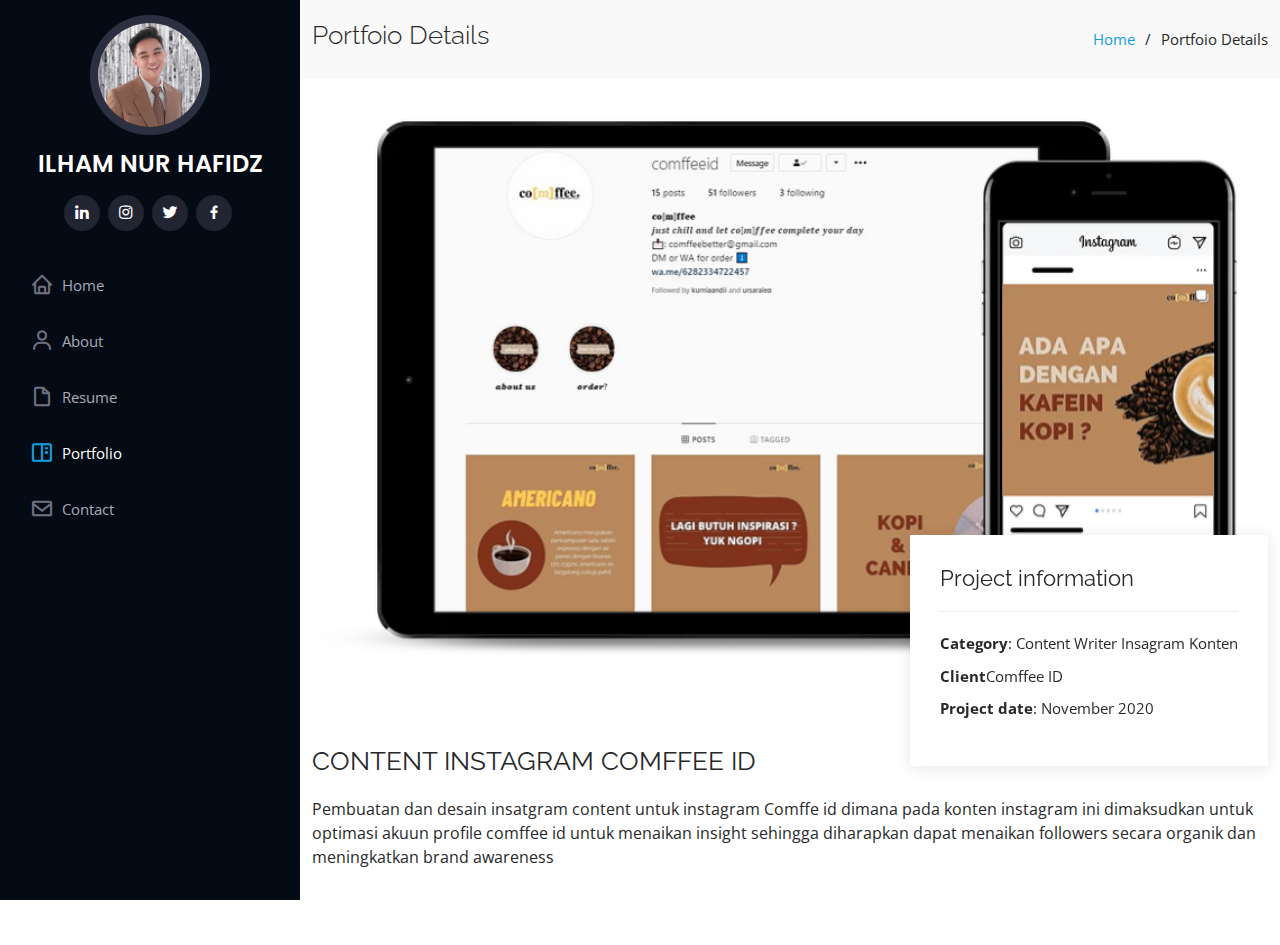
<file: portfolio-ContentIG.html>
<!DOCTYPE html>
<html lang="en">

<head>
  <meta charset="utf-8">
  <meta content="width=device-width, initial-scale=1.0" name="viewport">

  <title>Portfolio Details - iPortfolio Bootstrap Template</title>
  <meta content="" name="description">
  <meta content="" name="keywords">

  <!-- Favicons -->
  <link href="assets/img/favicon.png" rel="icon">
  <link href="assets/img/apple-touch-icon.png" rel="apple-touch-icon">

  <!-- Google Fonts -->
  <link href="https://fonts.googleapis.com/css?family=Open+Sans:300,300i,400,400i,600,600i,700,700i|Raleway:300,300i,400,400i,500,500i,600,600i,700,700i|Poppins:300,300i,400,400i,500,500i,600,600i,700,700i" rel="stylesheet">

  <!-- Vendor CSS Files -->
  <link href="assets/vendor/bootstrap/css/bootstrap.min.css" rel="stylesheet">
  <link href="assets/vendor/icofont/icofont.min.css" rel="stylesheet">
  <link href="assets/vendor/boxicons/css/boxicons.min.css" rel="stylesheet">
  <link href="assets/vendor/venobox/venobox.css" rel="stylesheet">
  <link href="assets/vendor/owl.carousel/assets/owl.carousel.min.css" rel="stylesheet">
  <link href="assets/vendor/aos/aos.css" rel="stylesheet">

  <!-- Template Main CSS File -->
  <link href="assets/css/style.css" rel="stylesheet">

 
</head>

<body>

  <!-- ======= Mobile nav toggle button ======= -->
  <button type="button" class="mobile-nav-toggle d-xl-none"><i class="icofont-navigation-menu"></i></button>

  <!-- ======= Header ======= -->
  <header id="header">
    <div class="d-flex flex-column">

      <div class="profile">
        <img src="assets/img/Profil.jpg" alt="" class="img-fluid rounded-circle">
        <h1 class="text-light"><a href="index.html">ILHAM NUR HAFIDZ</a></h1>
        <div class="social-links mt-3 text-center">
        <a href="https://www.linkedin.com/in/ilham-nur-hafidz-ba028b207/" class="linkedin"><i class="bx bxl-linkedin"></i></a>
        <a href="https://instagram.com/ilhamhaf54" class="instagram"><i class="bx bxl-instagram"></i></a>
          <a href="https://twitter.com/ilhamhaf54" class="twitter"><i class="bx bxl-twitter"></i></a>
          <a href="https://facebook.com/ilhamhaf54" class="facebook"><i class="bx bxl-facebook"></i></a>
          
        </div>
      </div>

      <nav class="nav-menu">
        <ul>
          <li><a href="index.html"><i class="bx bx-home"></i> <span>Home</span></a></li>
          <li><a href="#about"><i class="bx bx-user"></i> <span>About</span></a></li>
          <li><a href="#resume"><i class="bx bx-file-blank"></i> <span>Resume</span></a></li>
          <li class="active"><a href="#portfolio"><i class="bx bx-book-content"></i> Portfolio</a></li>
          <li><a href="#contact"><i class="bx bx-envelope"></i> Contact</a></li>

        </ul>
      </nav><!-- .nav-menu -->
      <button type="button" class="mobile-nav-toggle d-xl-none"><i class="icofont-navigation-menu"></i></button>

    </div>
  </header><!-- End Header -->

  <main id="main">

    <!-- ======= Breadcrumbs ======= -->
    <section id="breadcrumbs" class="breadcrumbs">
      <div class="container">

        <div class="d-flex justify-content-between align-items-center">
          <h2>Portfoio Details</h2>
          <ol>
            <li><a href="index.html">Home</a></li>
            <li>Portfoio Details</li>
          </ol>
        </div>

      </div>
    </section><!-- End Breadcrumbs -->

    <!-- ======= Portfolio Details Section ======= -->
    <section id="portfolio-details" class="portfolio-details">
      <div class="container">

        <div class="portfolio-details-container">

          <div class="owl-carousel portfolio-details-carousel">
            <img src="assets/img/portfolio/P5.jpg" class="img-fluid" alt="">
          
       
          </div>

          <div class="portfolio-info">
            <h3>Project information</h3>
            <ul>
              <li><strong>Category</strong>: Content Writer Insagram Konten </li>
              <li><strong>Client</strong>Comffee ID</li>
                          <li><strong>Project date</strong>: November 2020</li>
           
            </ul>
          </div>

        </div>

        <div class="portfolio-description">
          <h2>CONTENT INSTAGRAM COMFFEE ID </h2>
          <p>
           Pembuatan dan desain insatgram content untuk instagram Comffe id dimana pada konten instagram ini dimaksudkan untuk optimasi akuun profile comffee id untuk menaikan insight sehingga diharapkan dapat menaikan followers secara organik dan meningkatkan brand awareness
        </div>

      </div>
    </section><!-- End Portfolio Details Section -->

  </main><!-- End #main -->

  <!-- ======= Footer ======= -->
 
  </footer><!-- End  Footer -->

  <a href="#" class="back-to-top"><i class="icofont-simple-up"></i></a>

  <!-- Vendor JS Files -->
  <script src="assets/vendor/jquery/jquery.min.js"></script>
  <script src="assets/vendor/bootstrap/js/bootstrap.bundle.min.js"></script>
  <script src="assets/vendor/jquery.easing/jquery.easing.min.js"></script>
  <script src="assets/vendor/php-email-form/validate.js"></script>
  <script src="assets/vendor/waypoints/jquery.waypoints.min.js"></script>
  <script src="assets/vendor/counterup/counterup.min.js"></script>
  <script src="assets/vendor/isotope-layout/isotope.pkgd.min.js"></script>
  <script src="assets/vendor/venobox/venobox.min.js"></script>
  <script src="assets/vendor/owl.carousel/owl.carousel.min.js"></script>
  <script src="assets/vendor/typed.js/typed.min.js"></script>
  <script src="assets/vendor/aos/aos.js"></script>

  <!-- Template Main JS File -->
  <script src="assets/js/main.js"></script>

</body>

</html>
</file>
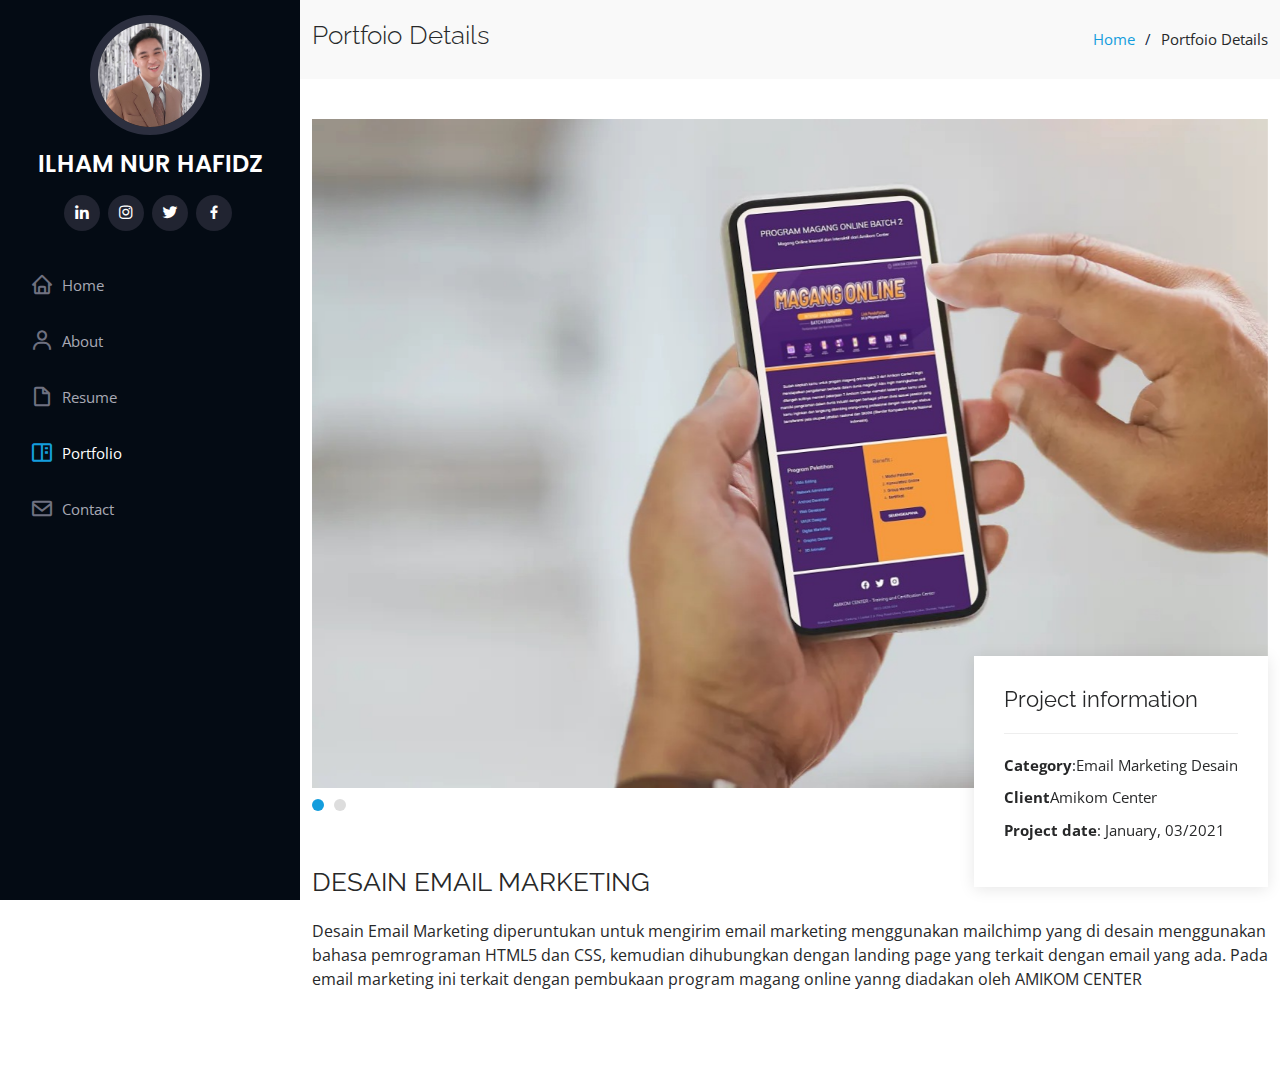
<file: portfolio-detailsemailmarketing1.html>
<!DOCTYPE html>
<html lang="en">

<head>
  <meta charset="utf-8">
  <meta content="width=device-width, initial-scale=1.0" name="viewport">

  <title>Portfolio Details - iPortfolio Bootstrap Template</title>
  <meta content="" name="description">
  <meta content="" name="keywords">

  <!-- Favicons -->
  <link href="assets/img/favicon.png" rel="icon">
  <link href="assets/img/apple-touch-icon.png" rel="apple-touch-icon">

  <!-- Google Fonts -->
  <link href="https://fonts.googleapis.com/css?family=Open+Sans:300,300i,400,400i,600,600i,700,700i|Raleway:300,300i,400,400i,500,500i,600,600i,700,700i|Poppins:300,300i,400,400i,500,500i,600,600i,700,700i" rel="stylesheet">

  <!-- Vendor CSS Files -->
  <link href="assets/vendor/bootstrap/css/bootstrap.min.css" rel="stylesheet">
  <link href="assets/vendor/icofont/icofont.min.css" rel="stylesheet">
  <link href="assets/vendor/boxicons/css/boxicons.min.css" rel="stylesheet">
  <link href="assets/vendor/venobox/venobox.css" rel="stylesheet">
  <link href="assets/vendor/owl.carousel/assets/owl.carousel.min.css" rel="stylesheet">
  <link href="assets/vendor/aos/aos.css" rel="stylesheet">

  <!-- Template Main CSS File -->
  <link href="assets/css/style.css" rel="stylesheet">

 
</head>

<body>

  <!-- ======= Mobile nav toggle button ======= -->
  <button type="button" class="mobile-nav-toggle d-xl-none"><i class="icofont-navigation-menu"></i></button>

  <!-- ======= Header ======= -->
  <header id="header">
    <div class="d-flex flex-column">

      <div class="profile">
        <img src="assets/img/Profil.jpg" alt="" class="img-fluid rounded-circle">
        <h1 class="text-light"><a href="index.html">ILHAM NUR HAFIDZ</a></h1>
        <div class="social-links mt-3 text-center">
         <a href="https://www.linkedin.com/in/ilham-nur-hafidz-ba028b207/" class="linkedin"><i class="bx bxl-linkedin"></i></a>
        <a href="https://instagram.com/ilhamhaf54" class="instagram"><i class="bx bxl-instagram"></i></a>
          <a href="https://twitter.com/ilhamhaf54" class="twitter"><i class="bx bxl-twitter"></i></a>
          <a href="https://facebook.com/ilhamhaf54" class="facebook"><i class="bx bxl-facebook"></i></a>
          
        </div>
      </div>

      <nav class="nav-menu">
        <ul>
          <li><a href="index.html"><i class="bx bx-home"></i> <span>Home</span></a></li>
          <li><a href="#about"><i class="bx bx-user"></i> <span>About</span></a></li>
          <li><a href="#resume"><i class="bx bx-file-blank"></i> <span>Resume</span></a></li>
          <li class="active"><a href="#portfolio"><i class="bx bx-book-content"></i> Portfolio</a></li>
          <li><a href="#contact"><i class="bx bx-envelope"></i> Contact</a></li>

        </ul>
      </nav><!-- .nav-menu -->
      <button type="button" class="mobile-nav-toggle d-xl-none"><i class="icofont-navigation-menu"></i></button>

    </div>
  </header><!-- End Header -->

  <main id="main">

    <!-- ======= Breadcrumbs ======= -->
    <section id="breadcrumbs" class="breadcrumbs">
      <div class="container">

        <div class="d-flex justify-content-between align-items-center">
          <h2>Portfoio Details</h2>
          <ol>
            <li><a href="index.html">Home</a></li>
            <li>Portfoio Details</li>
          </ol>
        </div>

      </div>
    </section><!-- End Breadcrumbs -->

    <!-- ======= Portfolio Details Section ======= -->
    <section id="portfolio-details" class="portfolio-details">
      <div class="container">

        <div class="portfolio-details-container">

          <div class="owl-carousel portfolio-details-carousel">
            <img src="assets/img/portfolio/p4.jpg" class="img-fluid" alt="">
            <img src="assets/img/portfolio/p4.jpg" class="img-fluid" alt="">
       
          </div>

          <div class="portfolio-info">
            <h3>Project information</h3>
            <ul>
              <li><strong>Category</strong>:Email Marketing Desain</li>
              <li><strong>Client</strong>Amikom Center</li>
              <li><strong>Project date</strong>: January, 03/2021 </li>
           
            </ul>
          </div>

        </div>

        <div class="portfolio-description">
          <h2>DESAIN EMAIL MARKETING </h2>
          <p>
             Desain Email Marketing diperuntukan untuk mengirim email marketing menggunakan mailchimp yang di desain menggunakan bahasa pemrograman HTML5 dan CSS, kemudian dihubungkan dengan landing page yang terkait dengan email yang ada. Pada email marketing ini terkait dengan pembukaan  program magang online yanng diadakan oleh AMIKOM CENTER 
          </p>
        </div>

      </div>
    </section><!-- End Portfolio Details Section -->

  </main><!-- End #main -->

  <!-- ======= Footer ======= -->
 
  </footer><!-- End  Footer -->

  <a href="#" class="back-to-top"><i class="icofont-simple-up"></i></a>

  <!-- Vendor JS Files -->
  <script src="assets/vendor/jquery/jquery.min.js"></script>
  <script src="assets/vendor/bootstrap/js/bootstrap.bundle.min.js"></script>
  <script src="assets/vendor/jquery.easing/jquery.easing.min.js"></script>
  <script src="assets/vendor/php-email-form/validate.js"></script>
  <script src="assets/vendor/waypoints/jquery.waypoints.min.js"></script>
  <script src="assets/vendor/counterup/counterup.min.js"></script>
  <script src="assets/vendor/isotope-layout/isotope.pkgd.min.js"></script>
  <script src="assets/vendor/venobox/venobox.min.js"></script>
  <script src="assets/vendor/owl.carousel/owl.carousel.min.js"></script>
  <script src="assets/vendor/typed.js/typed.min.js"></script>
  <script src="assets/vendor/aos/aos.js"></script>

  <!-- Template Main JS File -->
  <script src="assets/js/main.js"></script>

</body>

</html>
</file>
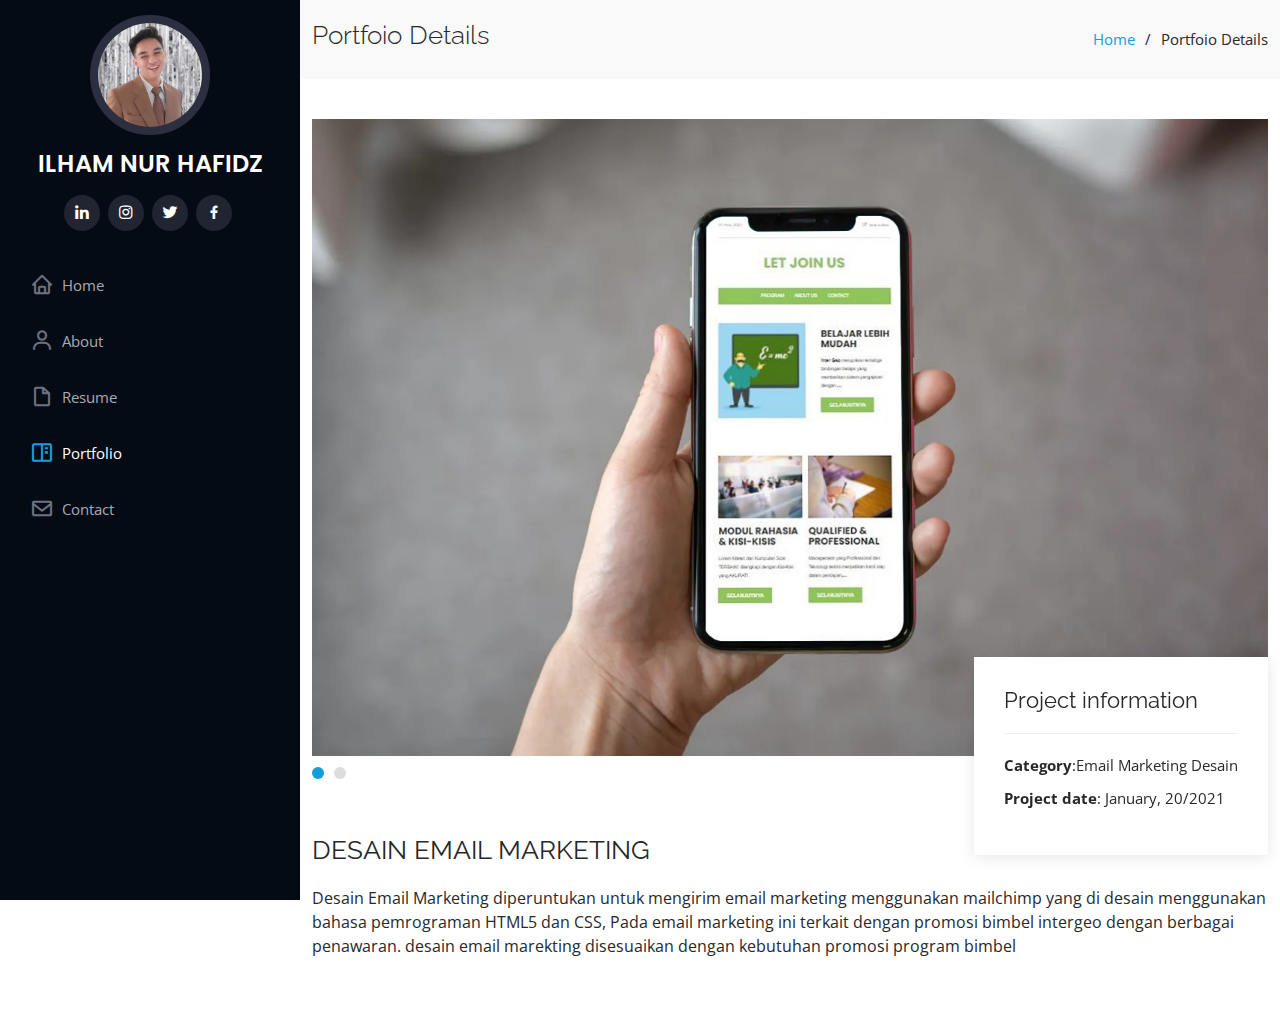
<file: portfolio-detailsemailmarketing2.html>
<!DOCTYPE html>
<html lang="en">

<head>
  <meta charset="utf-8">
  <meta content="width=device-width, initial-scale=1.0" name="viewport">

  <title>Portfolio Details - iPortfolio Bootstrap Template</title>
  <meta content="" name="description">
  <meta content="" name="keywords">

  <!-- Favicons -->
  <link href="assets/img/favicon.png" rel="icon">
  <link href="assets/img/apple-touch-icon.png" rel="apple-touch-icon">

  <!-- Google Fonts -->
  <link href="https://fonts.googleapis.com/css?family=Open+Sans:300,300i,400,400i,600,600i,700,700i|Raleway:300,300i,400,400i,500,500i,600,600i,700,700i|Poppins:300,300i,400,400i,500,500i,600,600i,700,700i" rel="stylesheet">

  <!-- Vendor CSS Files -->
  <link href="assets/vendor/bootstrap/css/bootstrap.min.css" rel="stylesheet">
  <link href="assets/vendor/icofont/icofont.min.css" rel="stylesheet">
  <link href="assets/vendor/boxicons/css/boxicons.min.css" rel="stylesheet">
  <link href="assets/vendor/venobox/venobox.css" rel="stylesheet">
  <link href="assets/vendor/owl.carousel/assets/owl.carousel.min.css" rel="stylesheet">
  <link href="assets/vendor/aos/aos.css" rel="stylesheet">

  <!-- Template Main CSS File -->
  <link href="assets/css/style.css" rel="stylesheet">

 
</head>

<body>

  <!-- ======= Mobile nav toggle button ======= -->
  <button type="button" class="mobile-nav-toggle d-xl-none"><i class="icofont-navigation-menu"></i></button>

  <!-- ======= Header ======= -->
  <header id="header">
    <div class="d-flex flex-column">

      <div class="profile">
        <img src="assets/img/Profil.jpg" alt="" class="img-fluid rounded-circle">
        <h1 class="text-light"><a href="index.html">ILHAM NUR HAFIDZ</a></h1>
        <div class="social-links mt-3 text-center">
           <a href="#" class="linkedin"><i class="bx bxl-linkedin"></i></a>
        <a href="#" class="instagram"><i class="bx bxl-instagram"></i></a>
          <a href="#" class="twitter"><i class="bx bxl-twitter"></i></a>
          <a href="#" class="facebook"><i class="bx bxl-facebook"></i></a>
          
        </div>
      </div>

      <nav class="nav-menu">
        <ul>
          <li><a href="index.html"><i class="bx bx-home"></i> <span>Home</span></a></li>
          <li><a href="#about"><i class="bx bx-user"></i> <span>About</span></a></li>
          <li><a href="#resume"><i class="bx bx-file-blank"></i> <span>Resume</span></a></li>
          <li class="active"><a href="#portfolio"><i class="bx bx-book-content"></i> Portfolio</a></li>
          <li><a href="#contact"><i class="bx bx-envelope"></i> Contact</a></li>

        </ul>
      </nav><!-- .nav-menu -->
      <button type="button" class="mobile-nav-toggle d-xl-none"><i class="icofont-navigation-menu"></i></button>

    </div>
  </header><!-- End Header -->

  <main id="main">

    <!-- ======= Breadcrumbs ======= -->
    <section id="breadcrumbs" class="breadcrumbs">
      <div class="container">

        <div class="d-flex justify-content-between align-items-center">
          <h2>Portfoio Details</h2>
          <ol>
            <li><a href="index.html">Home</a></li>
            <li>Portfoio Details</li>
          </ol>
        </div>

      </div>
    </section><!-- End Breadcrumbs -->

    <!-- ======= Portfolio Details Section ======= -->
    <section id="portfolio-details" class="portfolio-details">
      <div class="container">

        <div class="portfolio-details-container">

          <div class="owl-carousel portfolio-details-carousel">
            <img src="assets/img/portfolio/p6.jpg" class="img-fluid" alt="">
            <img src="assets/img/portfolio/p6.jpg" class="img-fluid" alt="">
       
          </div>

          <div class="portfolio-info">
            <h3>Project information</h3>
            <ul>
              <li><strong>Category</strong>:Email Marketing Desain</li>
                          <li><strong>Project date</strong>: January, 20/2021 </li>
           
            </ul>
          </div>

        </div>

        <div class="portfolio-description">
          <h2>DESAIN EMAIL MARKETING </h2>
          <p>
             Desain Email Marketing diperuntukan untuk mengirim email marketing menggunakan mailchimp yang di desain menggunakan bahasa pemrograman HTML5 dan CSS,  Pada email marketing ini terkait dengan promosi bimbel intergeo dengan berbagai penawaran. desain email marekting disesuaikan dengan kebutuhan promosi program bimbel 
        </div>

      </div>
    </section><!-- End Portfolio Details Section -->

  </main><!-- End #main -->

  <!-- ======= Footer ======= -->
 
  </footer><!-- End  Footer -->

  <a href="#" class="back-to-top"><i class="icofont-simple-up"></i></a>

  <!-- Vendor JS Files -->
  <script src="assets/vendor/jquery/jquery.min.js"></script>
  <script src="assets/vendor/bootstrap/js/bootstrap.bundle.min.js"></script>
  <script src="assets/vendor/jquery.easing/jquery.easing.min.js"></script>
  <script src="assets/vendor/php-email-form/validate.js"></script>
  <script src="assets/vendor/waypoints/jquery.waypoints.min.js"></script>
  <script src="assets/vendor/counterup/counterup.min.js"></script>
  <script src="assets/vendor/isotope-layout/isotope.pkgd.min.js"></script>
  <script src="assets/vendor/venobox/venobox.min.js"></script>
  <script src="assets/vendor/owl.carousel/owl.carousel.min.js"></script>
  <script src="assets/vendor/typed.js/typed.min.js"></script>
  <script src="assets/vendor/aos/aos.js"></script>

  <!-- Template Main JS File -->
  <script src="assets/js/main.js"></script>

</body>

</html>
</file>
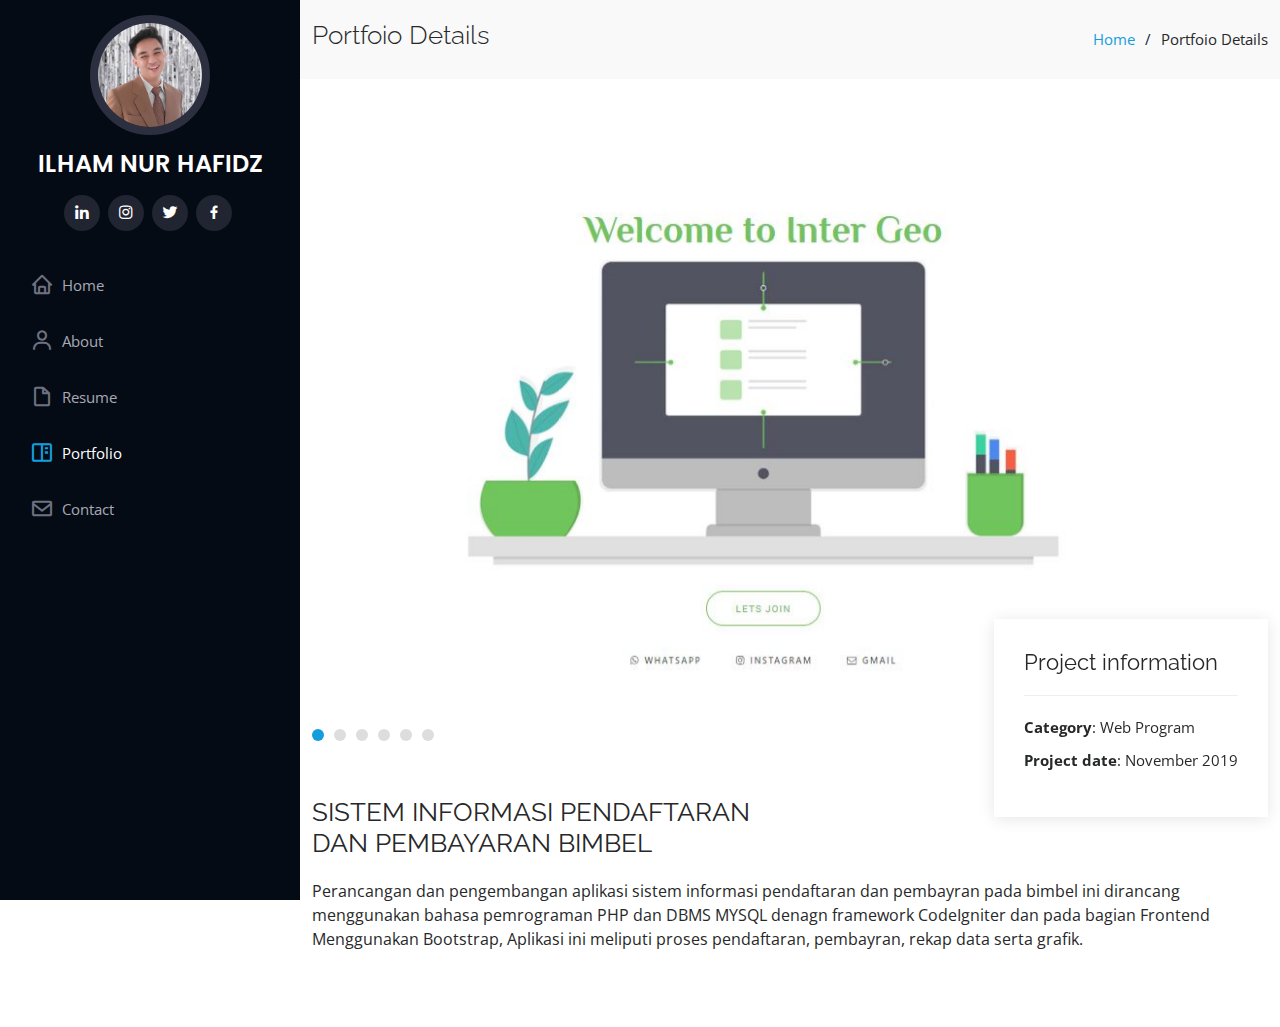
<file: portfolio-detailweb.html>
<!DOCTYPE html>
<html lang="en">

<head>
  <meta charset="utf-8">
  <meta content="width=device-width, initial-scale=1.0" name="viewport">

  <title>Portfolio Details - iPortfolio Bootstrap Template</title>
  <meta content="" name="description">
  <meta content="" name="keywords">

  <!-- Favicons -->
  <link href="assets/img/favicon.png" rel="icon">
  <link href="assets/img/apple-touch-icon.png" rel="apple-touch-icon">

  <!-- Google Fonts -->
  <link href="https://fonts.googleapis.com/css?family=Open+Sans:300,300i,400,400i,600,600i,700,700i|Raleway:300,300i,400,400i,500,500i,600,600i,700,700i|Poppins:300,300i,400,400i,500,500i,600,600i,700,700i" rel="stylesheet">

  <!-- Vendor CSS Files -->
  <link href="assets/vendor/bootstrap/css/bootstrap.min.css" rel="stylesheet">
  <link href="assets/vendor/icofont/icofont.min.css" rel="stylesheet">
  <link href="assets/vendor/boxicons/css/boxicons.min.css" rel="stylesheet">
  <link href="assets/vendor/venobox/venobox.css" rel="stylesheet">
  <link href="assets/vendor/owl.carousel/assets/owl.carousel.min.css" rel="stylesheet">
  <link href="assets/vendor/aos/aos.css" rel="stylesheet">

  <!-- Template Main CSS File -->
  <link href="assets/css/style.css" rel="stylesheet">

 
</head>

<body>

  <!-- ======= Mobile nav toggle button ======= -->
  <button type="button" class="mobile-nav-toggle d-xl-none"><i class="icofont-navigation-menu"></i></button>

  <!-- ======= Header ======= -->
  <header id="header">
    <div class="d-flex flex-column">

      <div class="profile">
        <img src="assets/img/Profil.jpg" alt="" class="img-fluid rounded-circle">
        <h1 class="text-light"><a href="index.html">ILHAM NUR HAFIDZ</a></h1>
        <div class="social-links mt-3 text-center">
           <a href="https://www.linkedin.com/in/ilham-nur-hafidz-ba028b207/" class="linkedin"><i class="bx bxl-linkedin"></i></a>
        <a href="https://instagram.com/ilhamhaf54" class="instagram"><i class="bx bxl-instagram"></i></a>
          <a href="https://twitter.com/ilhamhaf54" class="twitter"><i class="bx bxl-twitter"></i></a>
          <a href="https://facebook.com/ilhamhaf54" class="facebook"><i class="bx bxl-facebook"></i></a>
        </div>
      </div>

      <nav class="nav-menu">
        <ul>
          <li><a href="index.html"><i class="bx bx-home"></i> <span>Home</span></a></li>
          <li><a href="#about"><i class="bx bx-user"></i> <span>About</span></a></li>
          <li><a href="#resume"><i class="bx bx-file-blank"></i> <span>Resume</span></a></li>
          <li class="active"><a href="#portfolio"><i class="bx bx-book-content"></i> Portfolio</a></li>
          <li><a href="#contact"><i class="bx bx-envelope"></i> Contact</a></li>

        </ul>
      </nav><!-- .nav-menu -->
      <button type="button" class="mobile-nav-toggle d-xl-none"><i class="icofont-navigation-menu"></i></button>

    </div>
  </header><!-- End Header -->

  <main id="main">

    <!-- ======= Breadcrumbs ======= -->
    <section id="breadcrumbs" class="breadcrumbs">
      <div class="container">

        <div class="d-flex justify-content-between align-items-center">
          <h2>Portfoio Details</h2>
          <ol>
            <li><a href="index.html">Home</a></li>
            <li>Portfoio Details</li>
          </ol>
        </div>

      </div>
    </section><!-- End Breadcrumbs -->

    <!-- ======= Portfolio Details Section ======= -->
    <section id="portfolio-details" class="portfolio-details">
      <div class="container">

        <div class="portfolio-details-container">

          <div class="owl-carousel portfolio-details-carousel">
            <img src="assets/img/portfolio/pd70.JPG" class="img-fluid" alt="">
            <img src="assets/img/portfolio/pd2.JPG" class="img-fluid" alt="">
            <img src="assets/img/portfolio/pd3.JPG" class="img-fluid" alt="">
            <img src="assets/img/portfolio/pd7.JPG" class="img-fluid" alt="">
            <img src="assets/img/portfolio/pd4.JPG" class="img-fluid" alt="">
            <img src="assets/img/portfolio/pd71.JPG" class="img-fluid" alt="">
       
          </div>

          <div class="portfolio-info">
            <h3>Project information</h3>
            <ul>
              <li><strong>Category</strong>: Web Program </li>
                          <li><strong>Project date</strong>: November 2019 </li>
           
            </ul>
          </div>

        </div>

        <div class="portfolio-description">
          <h2>SISTEM INFORMASI PENDAFTARAN DAN PEMBAYARAN BIMBEL  </h2>
          <p>
            Perancangan dan pengembangan aplikasi sistem informasi pendaftaran dan pembayran pada bimbel ini dirancang menggunakan bahasa pemrograman PHP dan DBMS MYSQL denagn framework CodeIgniter dan pada bagian Frontend Menggunakan Bootstrap, Aplikasi ini meliputi proses pendaftaran, pembayran, rekap data serta grafik. 
        </div>

      </div>
    </section><!-- End Portfolio Details Section -->

  </main><!-- End #main -->

  <!-- ======= Footer ======= -->
 
  </footer><!-- End  Footer -->

  <a href="#" class="back-to-top"><i class="icofont-simple-up"></i></a>

  <!-- Vendor JS Files -->
  <script src="assets/vendor/jquery/jquery.min.js"></script>
  <script src="assets/vendor/bootstrap/js/bootstrap.bundle.min.js"></script>
  <script src="assets/vendor/jquery.easing/jquery.easing.min.js"></script>
  <script src="assets/vendor/php-email-form/validate.js"></script>
  <script src="assets/vendor/waypoints/jquery.waypoints.min.js"></script>
  <script src="assets/vendor/counterup/counterup.min.js"></script>
  <script src="assets/vendor/isotope-layout/isotope.pkgd.min.js"></script>
  <script src="assets/vendor/venobox/venobox.min.js"></script>
  <script src="assets/vendor/owl.carousel/owl.carousel.min.js"></script>
  <script src="assets/vendor/typed.js/typed.min.js"></script>
  <script src="assets/vendor/aos/aos.js"></script>

  <!-- Template Main JS File -->
  <script src="assets/js/main.js"></script>

</body>

</html>
</file>
<file: assets/vendor/venobox/venobox.css>
/* ------ venobox.css --------*/
.vbox-overlay *, .vbox-overlay *:before, .vbox-overlay *:after{
    -webkit-backface-visibility: hidden;
    -webkit-box-sizing:border-box;
    -moz-box-sizing:border-box;
    box-sizing:border-box;
}
.vbox-overlay * { 
    -webkit-backface-visibility: visible;
    backface-visibility: visible;
}
.vbox-overlay{
    display: -webkit-flex;
    display: flex;
    -webkit-flex-direction: column;
    flex-direction: column;
    -webkit-justify-content: center;
    justify-content: center;
    -webkit-align-items: center;
    align-items: center;
    position: fixed;
    left: 0;
    top: 0;
    bottom: 0;
    right: 0;
    z-index: 999999;
}

/* ----- navigation ----- */
.vbox-title{
    width: 100%;
    height: 40px;
    float: left;
    text-align: center;
    line-height: 28px;
    font-size: 12px;
    padding: 6px 50px;
    overflow: hidden;
    position: fixed;
    display: none;
    left: 0;
    z-index: 89;
}
.vbox-close{
    cursor: pointer;
    position: fixed;
    top: -1px;
    right: 0;
    width: 50px;
    height: 40px;
    padding: 6px;
    display: block;
    background-position:10px center;
    overflow: hidden;
    font-size: 24px;
    line-height: 1;
    text-align: center;
    z-index: 99;
}
.vbox-left{
    cursor: pointer;
    position: fixed;
    left: 0;
    height: 40px;
    overflow: hidden;
    line-height: 28px;
    font-size: 12px;
    z-index: 99;
    display: flex;
    align-items:center;
}
.vbox-num{
    display: inline-block;
    margin: 6px 0 6px 15px;
}
/* ----- Social share ----- */
.vbox-share{
    line-height: 28px;
    font-size: 12px;
    overflow: hidden;
    position: fixed;
    left: 0;
    z-index: 98;
    display: flex;
    align-items:center;
    justify-content: center;
    width: 100%;
    text-align: center;
}
.vbox-share svg{
    max-height: 28px;
    width: 28px;
    z-index: 10;
    margin-left: 12px;
    margin-top: 6px;
    margin-bottom: 6px;
    vertical-align: middle;
}


/* ----- navigation ARROWS ----- */
.vbox-next, .vbox-prev{
    position: fixed;
    top: 50%;
    margin-top: -15px;
    overflow: hidden;
    cursor: pointer;
    display: block;
    width: 45px;
    height: 45px;
    z-index: 99;
}
.vbox-next span, .vbox-prev span{
    position: relative;
    width: 20px;
    height: 20px;
    border: 2px solid transparent;
    border-top-color: #B6B6B6;
    border-right-color: #B6B6B6;
    text-indent: -100px;
    position: absolute;
    top: 8px;
    display: block;
}
.vbox-prev{
    left: 15px;
}
.vbox-next{
    right: 15px;
}
.vbox-prev span{
    left: 10px;
    -ms-transform: rotate(-135deg);
    -webkit-transform: rotate(-135deg);
    transform: rotate(-135deg);
}
.vbox-next span{
    -ms-transform: rotate(45deg);
    -webkit-transform: rotate(45deg);
    transform: rotate(45deg);
    right: 10px;
}
/* ------- inline window ------ */
.vbox-inline{
    width: 420px;
    height: 315px;
    height: 70vh;
    padding: 10px;
    background: #fff;
    margin: 0 auto;
    overflow: auto;
    text-align: left;
}
/* ------- Video & iFrames window ------ */
.venoframe{
    max-width: 100%;
    width: 100%;
    border: none;
    width: 100%;
    height: 260px;
    height: 70vh;
}
.venoframe.vbvid{
    height: 260px;
}
@media (min-width: 768px) {
    .venoframe, .vbox-inline{
        width: 90%;
        height: 360px;
        height: 70vh;
    }
    .venoframe.vbvid{
        width: 640px;
        height: 360px;
    }
}
@media (min-width: 992px) {
    .venoframe, .vbox-inline{
        max-width: 1200px;
        width: 80%;
        height: 540px;
        height: 70vh;
    }
    .venoframe.vbvid{
        width: 960px;
        height: 540px;
    }
}
/* 
Please do NOT edit this part! 
or at least read this note: http://i.imgur.com/7C0ws9e.gif
*/
.vbox-open{
    overflow: hidden;
}
.vbox-container{
    position: absolute;
    left: 0;
    right: 0;
    top: 0;
    bottom: 0;
    overflow-x: hidden;
    overflow-y: scroll;
    overflow-scrolling: touch;
    -webkit-overflow-scrolling: touch;
    z-index: 20;
    max-height: 100%;

}

.vbox-content{
    text-align: center;
    float: left;
    width: 100%;
    position: relative;
    overflow: hidden;
    padding: 20px 4%;
}
.vbox-container img{
    max-width: 100%;
    height: auto;
}
.vbox-figlio{
    box-shadow: 0 0 12px rgba(0,0,0,0.19), 0 6px 6px rgba(0,0,0,0.23);
    max-width: 100%;
    text-align: initial;
}
img.vbox-figlio{
    -webkit-user-select: none;
-khtml-user-select: none;
-moz-user-select: none;
-o-user-select: none;
user-select: none;
}
.vbox-content.swipe-left{
    margin-left: -200px !important;
}
.vbox-content.swipe-right{
    margin-left: 200px !important;
}
.vbox-animated{
    webkit-transition: margin 300ms ease-out;
    transition: margin 300ms ease-out;
}

/* ---------- preloader ----------
 * SPINKIT 
 * http://tobiasahlin.com/spinkit/
-------------------------------- */
.sk-double-bounce,.sk-rotating-plane{width:40px;height:40px;margin:40px auto}.sk-rotating-plane{background-color:#333;-webkit-animation:sk-rotatePlane 1.2s infinite ease-in-out;animation:sk-rotatePlane 1.2s infinite ease-in-out}@-webkit-keyframes sk-rotatePlane{0%{-webkit-transform:perspective(120px) rotateX(0) rotateY(0);transform:perspective(120px) rotateX(0) rotateY(0)}50%{-webkit-transform:perspective(120px) rotateX(-180.1deg) rotateY(0);transform:perspective(120px) rotateX(-180.1deg) rotateY(0)}100%{-webkit-transform:perspective(120px) rotateX(-180deg) rotateY(-179.9deg);transform:perspective(120px) rotateX(-180deg) rotateY(-179.9deg)}}@keyframes sk-rotatePlane{0%{-webkit-transform:perspective(120px) rotateX(0) rotateY(0);transform:perspective(120px) rotateX(0) rotateY(0)}50%{-webkit-transform:perspective(120px) rotateX(-180.1deg) rotateY(0);transform:perspective(120px) rotateX(-180.1deg) rotateY(0)}100%{-webkit-transform:perspective(120px) rotateX(-180deg) rotateY(-179.9deg);transform:perspective(120px) rotateX(-180deg) rotateY(-179.9deg)}}.sk-double-bounce{position:relative}.sk-double-bounce .sk-child{width:100%;height:100%;border-radius:50%;background-color:#333;opacity:.6;position:absolute;top:0;left:0;-webkit-animation:sk-doubleBounce 2s infinite ease-in-out;animation:sk-doubleBounce 2s infinite ease-in-out}.sk-chasing-dots .sk-child,.sk-spinner-pulse,.sk-three-bounce .sk-child{background-color:#333;border-radius:100%}.sk-double-bounce .sk-double-bounce2{-webkit-animation-delay:-1s;animation-delay:-1s}@-webkit-keyframes sk-doubleBounce{0%,100%{-webkit-transform:scale(0);transform:scale(0)}50%{-webkit-transform:scale(1);transform:scale(1)}}@keyframes sk-doubleBounce{0%,100%{-webkit-transform:scale(0);transform:scale(0)}50%{-webkit-transform:scale(1);transform:scale(1)}}.sk-wave{margin:40px auto;width:50px;height:40px;text-align:center;font-size:10px}.sk-wave .sk-rect{background-color:#333;height:100%;width:6px;display:inline-block;-webkit-animation:sk-waveStretchDelay 1.2s infinite ease-in-out;animation:sk-waveStretchDelay 1.2s infinite ease-in-out}.sk-wave .sk-rect1{-webkit-animation-delay:-1.2s;animation-delay:-1.2s}.sk-wave .sk-rect2{-webkit-animation-delay:-1.1s;animation-delay:-1.1s}.sk-wave .sk-rect3{-webkit-animation-delay:-1s;animation-delay:-1s}.sk-wave .sk-rect4{-webkit-animation-delay:-.9s;animation-delay:-.9s}.sk-wave .sk-rect5{-webkit-animation-delay:-.8s;animation-delay:-.8s}@-webkit-keyframes sk-waveStretchDelay{0%,100%,40%{-webkit-transform:scaleY(.4);transform:scaleY(.4)}20%{-webkit-transform:scaleY(1);transform:scaleY(1)}}@keyframes sk-waveStretchDelay{0%,100%,40%{-webkit-transform:scaleY(.4);transform:scaleY(.4)}20%{-webkit-transform:scaleY(1);transform:scaleY(1)}}.sk-wandering-cubes{margin:40px auto;width:40px;height:40px;position:relative}.sk-wandering-cubes .sk-cube{background-color:#333;width:10px;height:10px;position:absolute;top:0;left:0;-webkit-animation:sk-wanderingCube 1.8s ease-in-out -1.8s infinite both;animation:sk-wanderingCube 1.8s ease-in-out -1.8s infinite both}.sk-chasing-dots,.sk-spinner-pulse{width:40px;height:40px;margin:40px auto}.sk-wandering-cubes .sk-cube2{-webkit-animation-delay:-.9s;animation-delay:-.9s}@-webkit-keyframes sk-wanderingCube{0%{-webkit-transform:rotate(0);transform:rotate(0)}25%{-webkit-transform:translateX(30px) rotate(-90deg) scale(.5);transform:translateX(30px) rotate(-90deg) scale(.5)}50%{-webkit-transform:translateX(30px) translateY(30px) rotate(-179deg);transform:translateX(30px) translateY(30px) rotate(-179deg)}50.1%{-webkit-transform:translateX(30px) translateY(30px) rotate(-180deg);transform:translateX(30px) translateY(30px) rotate(-180deg)}75%{-webkit-transform:translateX(0) translateY(30px) rotate(-270deg) scale(.5);transform:translateX(0) translateY(30px) rotate(-270deg) scale(.5)}100%{-webkit-transform:rotate(-360deg);transform:rotate(-360deg)}}@keyframes sk-wanderingCube{0%{-webkit-transform:rotate(0);transform:rotate(0)}25%{-webkit-transform:translateX(30px) rotate(-90deg) scale(.5);transform:translateX(30px) rotate(-90deg) scale(.5)}50%{-webkit-transform:translateX(30px) translateY(30px) rotate(-179deg);transform:translateX(30px) translateY(30px) rotate(-179deg)}50.1%{-webkit-transform:translateX(30px) translateY(30px) rotate(-180deg);transform:translateX(30px) translateY(30px) rotate(-180deg)}75%{-webkit-transform:translateX(0) translateY(30px) rotate(-270deg) scale(.5);transform:translateX(0) translateY(30px) rotate(-270deg) scale(.5)}100%{-webkit-transform:rotate(-360deg);transform:rotate(-360deg)}}.sk-spinner-pulse{-webkit-animation:sk-pulseScaleOut 1s infinite ease-in-out;animation:sk-pulseScaleOut 1s infinite ease-in-out}@-webkit-keyframes sk-pulseScaleOut{0%{-webkit-transform:scale(0);transform:scale(0)}100%{-webkit-transform:scale(1);transform:scale(1);opacity:0}}@keyframes sk-pulseScaleOut{0%{-webkit-transform:scale(0);transform:scale(0)}100%{-webkit-transform:scale(1);transform:scale(1);opacity:0}}.sk-chasing-dots{position:relative;text-align:center;-webkit-animation:sk-chasingDotsRotate 2s infinite linear;animation:sk-chasingDotsRotate 2s infinite linear}.sk-chasing-dots .sk-child{width:60%;height:60%;display:inline-block;position:absolute;top:0;-webkit-animation:sk-chasingDotsBounce 2s infinite ease-in-out;animation:sk-chasingDotsBounce 2s infinite ease-in-out}.sk-chasing-dots .sk-dot2{top:auto;bottom:0;-webkit-animation-delay:-1s;animation-delay:-1s}@-webkit-keyframes sk-chasingDotsRotate{100%{-webkit-transform:rotate(360deg);transform:rotate(360deg)}}@keyframes sk-chasingDotsRotate{100%{-webkit-transform:rotate(360deg);transform:rotate(360deg)}}@-webkit-keyframes sk-chasingDotsBounce{0%,100%{-webkit-transform:scale(0);transform:scale(0)}50%{-webkit-transform:scale(1);transform:scale(1)}}@keyframes sk-chasingDotsBounce{0%,100%{-webkit-transform:scale(0);transform:scale(0)}50%{-webkit-transform:scale(1);transform:scale(1)}}.sk-three-bounce{margin:40px auto;width:80px;text-align:center}.sk-three-bounce .sk-child{width:20px;height:20px;display:inline-block;-webkit-animation:sk-three-bounce 1.4s ease-in-out 0s infinite both;animation:sk-three-bounce 1.4s ease-in-out 0s infinite both}.sk-circle .sk-child:before,.sk-fading-circle .sk-circle:before{display:block;border-radius:100%;content:'';background-color:#333}.sk-three-bounce .sk-bounce1{-webkit-animation-delay:-.32s;animation-delay:-.32s}.sk-three-bounce .sk-bounce2{-webkit-animation-delay:-.16s;animation-delay:-.16s}@-webkit-keyframes sk-three-bounce{0%,100%,80%{-webkit-transform:scale(0);transform:scale(0)}40%{-webkit-transform:scale(1);transform:scale(1)}}@keyframes sk-three-bounce{0%,100%,80%{-webkit-transform:scale(0);transform:scale(0)}40%{-webkit-transform:scale(1);transform:scale(1)}}.sk-circle{margin:40px auto;width:40px;height:40px;position:relative}.sk-circle .sk-child{width:100%;height:100%;position:absolute;left:0;top:0}.sk-circle .sk-child:before{margin:0 auto;width:15%;height:15%;-webkit-animation:sk-circleBounceDelay 1.2s infinite ease-in-out both;animation:sk-circleBounceDelay 1.2s infinite ease-in-out both}.sk-circle .sk-circle2{-webkit-transform:rotate(30deg);-ms-transform:rotate(30deg);transform:rotate(30deg)}.sk-circle .sk-circle3{-webkit-transform:rotate(60deg);-ms-transform:rotate(60deg);transform:rotate(60deg)}.sk-circle .sk-circle4{-webkit-transform:rotate(90deg);-ms-transform:rotate(90deg);transform:rotate(90deg)}.sk-circle .sk-circle5{-webkit-transform:rotate(120deg);-ms-transform:rotate(120deg);transform:rotate(120deg)}.sk-circle .sk-circle6{-webkit-transform:rotate(150deg);-ms-transform:rotate(150deg);transform:rotate(150deg)}.sk-circle .sk-circle7{-webkit-transform:rotate(180deg);-ms-transform:rotate(180deg);transform:rotate(180deg)}.sk-circle .sk-circle8{-webkit-transform:rotate(210deg);-ms-transform:rotate(210deg);transform:rotate(210deg)}.sk-circle .sk-circle9{-webkit-transform:rotate(240deg);-ms-transform:rotate(240deg);transform:rotate(240deg)}.sk-circle .sk-circle10{-webkit-transform:rotate(270deg);-ms-transform:rotate(270deg);transform:rotate(270deg)}.sk-circle .sk-circle11{-webkit-transform:rotate(300deg);-ms-transform:rotate(300deg);transform:rotate(300deg)}.sk-circle .sk-circle12{-webkit-transform:rotate(330deg);-ms-transform:rotate(330deg);transform:rotate(330deg)}.sk-circle .sk-circle2:before{-webkit-animation-delay:-1.1s;animation-delay:-1.1s}.sk-circle .sk-circle3:before{-webkit-animation-delay:-1s;animation-delay:-1s}.sk-circle .sk-circle4:before{-webkit-animation-delay:-.9s;animation-delay:-.9s}.sk-circle .sk-circle5:before{-webkit-animation-delay:-.8s;animation-delay:-.8s}.sk-circle .sk-circle6:before{-webkit-animation-delay:-.7s;animation-delay:-.7s}.sk-circle .sk-circle7:before{-webkit-animation-delay:-.6s;animation-delay:-.6s}.sk-circle .sk-circle8:before{-webkit-animation-delay:-.5s;animation-delay:-.5s}.sk-circle .sk-circle9:before{-webkit-animation-delay:-.4s;animation-delay:-.4s}.sk-circle .sk-circle10:before{-webkit-animation-delay:-.3s;animation-delay:-.3s}.sk-circle .sk-circle11:before{-webkit-animation-delay:-.2s;animation-delay:-.2s}.sk-circle .sk-circle12:before{-webkit-animation-delay:-.1s;animation-delay:-.1s}@-webkit-keyframes sk-circleBounceDelay{0%,100%,80%{-webkit-transform:scale(0);transform:scale(0)}40%{-webkit-transform:scale(1);transform:scale(1)}}@keyframes sk-circleBounceDelay{0%,100%,80%{-webkit-transform:scale(0);transform:scale(0)}40%{-webkit-transform:scale(1);transform:scale(1)}}.sk-cube-grid{width:40px;height:40px;margin:40px auto}.sk-cube-grid .sk-cube{width:33.33%;height:33.33%;background-color:#333;float:left;-webkit-animation:sk-cubeGridScaleDelay 1.3s infinite ease-in-out;animation:sk-cubeGridScaleDelay 1.3s infinite ease-in-out}.sk-cube-grid .sk-cube1{-webkit-animation-delay:.2s;animation-delay:.2s}.sk-cube-grid .sk-cube2{-webkit-animation-delay:.3s;animation-delay:.3s}.sk-cube-grid .sk-cube3{-webkit-animation-delay:.4s;animation-delay:.4s}.sk-cube-grid .sk-cube4{-webkit-animation-delay:.1s;animation-delay:.1s}.sk-cube-grid .sk-cube5{-webkit-animation-delay:.2s;animation-delay:.2s}.sk-cube-grid .sk-cube6{-webkit-animation-delay:.3s;animation-delay:.3s}.sk-cube-grid .sk-cube7{-webkit-animation-delay:0ms;animation-delay:0ms}.sk-cube-grid .sk-cube8{-webkit-animation-delay:.1s;animation-delay:.1s}.sk-cube-grid .sk-cube9{-webkit-animation-delay:.2s;animation-delay:.2s}@-webkit-keyframes sk-cubeGridScaleDelay{0%,100%,70%{-webkit-transform:scale3D(1,1,1);transform:scale3D(1,1,1)}35%{-webkit-transform:scale3D(0,0,1);transform:scale3D(0,0,1)}}@keyframes sk-cubeGridScaleDelay{0%,100%,70%{-webkit-transform:scale3D(1,1,1);transform:scale3D(1,1,1)}35%{-webkit-transform:scale3D(0,0,1);transform:scale3D(0,0,1)}}.sk-fading-circle{margin:40px auto;width:40px;height:40px;position:relative}.sk-fading-circle .sk-circle{width:100%;height:100%;position:absolute;left:0;top:0}.sk-fading-circle .sk-circle:before{margin:0 auto;width:15%;height:15%;-webkit-animation:sk-circleFadeDelay 1.2s infinite ease-in-out both;animation:sk-circleFadeDelay 1.2s infinite ease-in-out both}.sk-fading-circle .sk-circle2{-webkit-transform:rotate(30deg);-ms-transform:rotate(30deg);transform:rotate(30deg)}.sk-fading-circle .sk-circle3{-webkit-transform:rotate(60deg);-ms-transform:rotate(60deg);transform:rotate(60deg)}.sk-fading-circle .sk-circle4{-webkit-transform:rotate(90deg);-ms-transform:rotate(90deg);transform:rotate(90deg)}.sk-fading-circle .sk-circle5{-webkit-transform:rotate(120deg);-ms-transform:rotate(120deg);transform:rotate(120deg)}.sk-fading-circle .sk-circle6{-webkit-transform:rotate(150deg);-ms-transform:rotate(150deg);transform:rotate(150deg)}.sk-fading-circle .sk-circle7{-webkit-transform:rotate(180deg);-ms-transform:rotate(180deg);transform:rotate(180deg)}.sk-fading-circle .sk-circle8{-webkit-transform:rotate(210deg);-ms-transform:rotate(210deg);transform:rotate(210deg)}.sk-fading-circle .sk-circle9{-webkit-transform:rotate(240deg);-ms-transform:rotate(240deg);transform:rotate(240deg)}.sk-fading-circle .sk-circle10{-webkit-transform:rotate(270deg);-ms-transform:rotate(270deg);transform:rotate(270deg)}.sk-fading-circle .sk-circle11{-webkit-transform:rotate(300deg);-ms-transform:rotate(300deg);transform:rotate(300deg)}.sk-fading-circle .sk-circle12{-webkit-transform:rotate(330deg);-ms-transform:rotate(330deg);transform:rotate(330deg)}.sk-fading-circle .sk-circle2:before{-webkit-animation-delay:-1.1s;animation-delay:-1.1s}.sk-fading-circle .sk-circle3:before{-webkit-animation-delay:-1s;animation-delay:-1s}.sk-fading-circle .sk-circle4:before{-webkit-animation-delay:-.9s;animation-delay:-.9s}.sk-fading-circle .sk-circle5:before{-webkit-animation-delay:-.8s;animation-delay:-.8s}.sk-fading-circle .sk-circle6:before{-webkit-animation-delay:-.7s;animation-delay:-.7s}.sk-fading-circle .sk-circle7:before{-webkit-animation-delay:-.6s;animation-delay:-.6s}.sk-fading-circle .sk-circle8:before{-webkit-animation-delay:-.5s;animation-delay:-.5s}.sk-fading-circle .sk-circle9:before{-webkit-animation-delay:-.4s;animation-delay:-.4s}.sk-fading-circle .sk-circle10:before{-webkit-animation-delay:-.3s;animation-delay:-.3s}.sk-fading-circle .sk-circle11:before{-webkit-animation-delay:-.2s;animation-delay:-.2s}.sk-fading-circle .sk-circle12:before{-webkit-animation-delay:-.1s;animation-delay:-.1s}@-webkit-keyframes sk-circleFadeDelay{0%,100%,39%{opacity:0}40%{opacity:1}}@keyframes sk-circleFadeDelay{0%,100%,39%{opacity:0}40%{opacity:1}}.sk-folding-cube{margin:40px auto;width:40px;height:40px;position:relative;-webkit-transform:rotateZ(45deg);transform:rotateZ(45deg)}.sk-folding-cube .sk-cube{float:left;width:50%;height:50%;position:relative;-webkit-transform:scale(1.1);-ms-transform:scale(1.1);transform:scale(1.1)}.sk-folding-cube .sk-cube:before{content:'';position:absolute;top:0;left:0;width:100%;height:100%;background-color:#333;-webkit-animation:sk-foldCubeAngle 2.4s infinite linear both;animation:sk-foldCubeAngle 2.4s infinite linear both;-webkit-transform-origin:100% 100%;-ms-transform-origin:100% 100%;transform-origin:100% 100%}.sk-folding-cube .sk-cube2{-webkit-transform:scale(1.1) rotateZ(90deg);transform:scale(1.1) rotateZ(90deg)}.sk-folding-cube .sk-cube3{-webkit-transform:scale(1.1) rotateZ(180deg);transform:scale(1.1) rotateZ(180deg)}.sk-folding-cube .sk-cube4{-webkit-transform:scale(1.1) rotateZ(270deg);transform:scale(1.1) rotateZ(270deg)}.sk-folding-cube .sk-cube2:before{-webkit-animation-delay:.3s;animation-delay:.3s}.sk-folding-cube .sk-cube3:before{-webkit-animation-delay:.6s;animation-delay:.6s}.sk-folding-cube .sk-cube4:before{-webkit-animation-delay:.9s;animation-delay:.9s}@-webkit-keyframes sk-foldCubeAngle{0%,10%{-webkit-transform:perspective(140px) rotateX(-180deg);transform:perspective(140px) rotateX(-180deg);opacity:0}25%,75%{-webkit-transform:perspective(140px) rotateX(0);transform:perspective(140px) rotateX(0);opacity:1}100%,90%{-webkit-transform:perspective(140px) rotateY(180deg);transform:perspective(140px) rotateY(180deg);opacity:0}}@keyframes sk-foldCubeAngle{0%,10%{-webkit-transform:perspective(140px) rotateX(-180deg);transform:perspective(140px) rotateX(-180deg);opacity:0}25%,75%{-webkit-transform:perspective(140px) rotateX(0);transform:perspective(140px) rotateX(0);opacity:1}100%,90%{-webkit-transform:perspective(140px) rotateY(180deg);transform:perspective(140px) rotateY(180deg);opacity:0}}
</file>
<file: assets/css/style.css>
/**
* Template Name: iPortfolio - v2.0.3
* Template URL: https://bootstrapmade.com/iportfolio-bootstrap-portfolio-websites-template/
* Author: BootstrapMade.com
* License: https://bootstrapmade.com/license/
*/

/*--------------------------------------------------------------
# General
--------------------------------------------------------------*/
body {
  font-family: "Open Sans", sans-serif;
  color: #272829;
}

a {
  color: #149ddd;
  text-decoration: none;
}

a:hover {
  color: #37b3ed;
  text-decoration: none;
}

h1, h2, h3, h4, h5, h6 {
  font-family: "Raleway", sans-serif;
}

@media (prefers-reduced-motion: no-preference) {
  :root {
    scroll-behavior: auto;
  }
}

/*--------------------------------------------------------------
# Back to top button
--------------------------------------------------------------*/
.back-to-top {
  position: fixed;
  display: none;
  width: 40px;
  height: 40px;
  border-radius: 50px;
  right: 15px;
  bottom: 15px;
  background: #149ddd;
  color: #fff;
  transition: display 0.5s ease-in-out;
  z-index: 99999;
}

.back-to-top i {
  font-size: 24px;
  position: absolute;
  top: 7px;
  left: 8px;
}

.back-to-top:hover {
  color: #fff;
  background: #2eafec;
  transition: background 0.2s ease-in-out;
}

/*--------------------------------------------------------------
# Header
--------------------------------------------------------------*/
#header {
  position: fixed;
  top: 0;
  left: 0;
  bottom: 0;
  width: 300px;
  transition: all ease-in-out 0.5s;
  z-index: 9997;
  transition: all 0.5s;
  padding: 0 15px;
  background: #040b14;
  overflow-y: auto;
}

#header .profile img {
  margin: 15px auto;
  display: block;
  width: 120px;
  border: 8px solid #2c2f3f;
}

#header .profile h1 {
  font-size: 24px;
  margin: 0;
  padding: 0;
  font-weight: 600;
  -moz-text-align-last: center;
  text-align-last: center;
  font-family: "Poppins", sans-serif;
}

#header .profile h1 a, #header .profile h1 a:hover {
  color: #fff;
  text-decoration: none;
}

#header .profile .social-links a {
  font-size: 18px;
  display: inline-block;
  background: #212431;
  color: #fff;
  line-height: 1;
  padding: 8px 0;
  margin-right: 4px;
  border-radius: 50%;
  text-align: center;
  width: 36px;
  height: 36px;
  transition: 0.3s;
}

#header .profile .social-links a:hover {
  background: #149ddd;
  color: #fff;
  text-decoration: none;
}

#main {
  margin-left: 300px;
}

@media (max-width: 1199px) {
  #header {
    left: -300px;
  }
  #main {
    margin-left: 0;
  }
}

/*--------------------------------------------------------------
# Navigation Menu
--------------------------------------------------------------*/
/* Desktop Navigation */
.nav-menu {
  padding-top: 30px;
}

.nav-menu * {
  margin: 0;
  padding: 0;
  list-style: none;
}

.nav-menu > ul > li {
  position: relative;
  white-space: nowrap;
}

.nav-menu a {
  display: flex;
  align-items: center;
  color: #a8a9b4;
  padding: 12px 15px;
  margin-bottom: 8px;
  transition: 0.3s;
  font-size: 15px;
}

.nav-menu a i {
  font-size: 24px;
  padding-right: 8px;
  color: #6f7180;
}

.nav-menu a:hover, .nav-menu .active > a, .nav-menu li:hover > a {
  text-decoration: none;
  color: #fff;
}

.nav-menu a:hover i, .nav-menu .active > a i, .nav-menu li:hover > a i {
  color: #149ddd;
}

/* Mobile Navigation */
.mobile-nav-toggle {
  position: fixed;
  right: 15px;
  top: 15px;
  z-index: 9998;
  border: 0;
  background: none;
  font-size: 24px;
  transition: all 0.4s;
  outline: none !important;
  line-height: 1;
  cursor: pointer;
  text-align: right;
}

.mobile-nav-toggle i {
  color: #149ddd;
}

.mobile-nav-active {
  overflow: hidden;
}

.mobile-nav-active #header {
  left: 0;
}

.mobile-nav-active .mobile-nav-toggle i {
  color: #fff;
}

/*--------------------------------------------------------------
# Hero Section
--------------------------------------------------------------*/
#hero {
  width: 100%;
  height: 100vh;
  background: url("../img/SLIDE.jpg") top center;
  background-size: cover;
}

#hero:before {
  content: "";
  background: rgba(5, 13, 24, 0.3);
  position: absolute;
  bottom: 0;
  top: 0;
  left: 0;
  right: 0;
  z-index: 1;
}

#hero .hero-container {
  position: relative;
  z-index: 2;
  min-width: 300px;
}

#hero h1 {
  margin: 0 0 10px 0;
  font-size: 64px;
  font-weight: 700;
  line-height: 56px;
  color: #fff;
}

#hero p {
  color: #fff;
  margin-bottom: 50px;
  font-size: 26px;
  font-family: "Poppins", sans-serif;
}

#hero p span {
  color: #fff;
  padding-bottom: 4px;
  letter-spacing: 1px;
  border-bottom: 3px solid #149ddd;
}

@media (min-width: 1024px) {
  #hero {
    background-attachment: fixed;
  }
}

@media (max-width: 768px) {
  #hero h1 {
    font-size: 28px;
    line-height: 36px;
  }
  #hero h2 {
    font-size: 18px;
    line-height: 24px;
    margin-bottom: 30px;
  }
}

/*--------------------------------------------------------------
# Sections General
--------------------------------------------------------------*/
section {
  padding: 60px 0;
  overflow: hidden;
}

.section-bg {
  background: #f5f8fd;
}

.section-title {
  padding-bottom: 30px;
}

.section-title h2 {
  font-size: 32px;
  font-weight: bold;
  margin-bottom: 20px;
  padding-bottom: 20px;
  position: relative;
  color: #173b6c;
}

.section-title h2::after {
  content: '';
  position: absolute;
  display: block;
  width: 50px;
  height: 3px;
  background: #149ddd;
  bottom: 0;
  left: 0;
}

.section-title p {
  margin-bottom: 0;
}

/*--------------------------------------------------------------
# About
--------------------------------------------------------------*/
.about .content h3 {
  font-weight: 700;
  font-size: 26px;
  color: #173b6c;
}

.about .content ul {
  list-style: none;
  padding: 0;
}

.about .content ul li {
  padding-bottom: 10px;
}

.about .content ul i {
  font-size: 20px;
  padding-right: 2px;
  color: #149ddd;
}

.about .content p:last-child {
  margin-bottom: 0;
}

/*--------------------------------------------------------------
# Facts
--------------------------------------------------------------*/
.facts {
  padding-bottom: 30px;
}

.facts .count-box {
  padding: 30px;
  width: 100%;
}

.facts .count-box i {
  display: block;
  font-size: 44px;
  color: #149ddd;
  float: left;
}

.facts .count-box span {
  font-size: 48px;
  line-height: 40px;
  display: block;
  font-weight: 700;
  color: #050d18;
  margin-left: 60px;
}

.facts .count-box p {
  padding: 15px 0 0 0;
  margin: 0 0 0 60px;
  font-family: "Raleway", sans-serif;
  font-size: 14px;
  color: #122f57;
}

.facts .count-box a {
  font-weight: 600;
  display: block;
  margin-top: 20px;
  color: #122f57;
  font-size: 15px;
  font-family: "Poppins", sans-serif;
  transition: ease-in-out 0.3s;
}

.facts .count-box a:hover {
  color: #1f5297;
}

/*--------------------------------------------------------------
# Akills
--------------------------------------------------------------*/
.skills .progress {
  height: 60px;
  display: block;
  background: none;
  border-radius: 0;
}

.skills .progress .skill {
  padding: 0;
  margin: 0 0 6px 0;
  text-transform: uppercase;
  display: block;
  font-weight: 600;
  font-family: "Poppins", sans-serif;
  color: #050d18;
}

.skills .progress .skill .val {
  float: right;
  font-style: normal;
}

.skills .progress-bar-wrap {
  background: #dce8f8;
  height: 10px;
}

.skills .progress-bar {
  width: 1px;
  height: 10px;
  transition: .9s;
  background-color: #149ddd;
}

/*--------------------------------------------------------------
# Resume
--------------------------------------------------------------*/
.resume .resume-title {
  font-size: 26px;
  font-weight: 700;
  margin-top: 20px;
  margin-bottom: 20px;
  color: #050d18;
}

.resume .resume-item {
  padding: 0 0 20px 20px;
  margin-top: -2px;
  border-left: 2px solid #1f5297;
  position: relative;
}

.resume .resume-item h4 {
  line-height: 18px;
  font-size: 18px;
  font-weight: 600;
  text-transform: uppercase;
  font-family: "Poppins", sans-serif;
  color: #050d18;
  margin-bottom: 10px;
}

.resume .resume-item h5 {
  font-size: 16px;
  background: #e4edf9;
  padding: 5px 15px;
  display: inline-block;
  font-weight: 600;
  margin-bottom: 10px;
}

.resume .resume-item ul {
  padding-left: 20px;
}

.resume .resume-item ul li {
  padding-bottom: 10px;
}

.resume .resume-item:last-child {
  padding-bottom: 0;
}

.resume .resume-item::before {
  content: "";
  position: absolute;
  width: 16px;
  height: 16px;
  border-radius: 50px;
  left: -9px;
  top: 0;
  background: #fff;
  border: 2px solid #1f5297;
}

/*--------------------------------------------------------------
# Portfolio
--------------------------------------------------------------*/
.portfolio .portfolio-item {
  margin-bottom: 30px;
}

.portfolio #portfolio-flters {
  padding: 0;
  margin: 0 auto 35px auto;
  list-style: none;
  text-align: center;
  background: #fff;
  border-radius: 50px;
  padding: 2px 15px;
}

.portfolio #portfolio-flters li {
  cursor: pointer;
  display: inline-block;
  padding: 10px 15px 8px 15px;
  font-size: 14px;
  font-weight: 600;
  line-height: 1;
  text-transform: uppercase;
  color: #272829;
  margin-bottom: 5px;
  transition: all 0.3s ease-in-out;
}

.portfolio #portfolio-flters li:hover, .portfolio #portfolio-flters li.filter-active {
  color: #149ddd;
}

.portfolio #portfolio-flters li:last-child {
  margin-right: 0;
}

.portfolio .portfolio-wrap {
  transition: 0.3s;
  position: relative;
  overflow: hidden;
  z-index: 1;
}

.portfolio .portfolio-wrap::before {
  content: "";
  background: rgba(255, 255, 255, 0.5);
  position: absolute;
  left: 0;
  right: 0;
  top: 0;
  bottom: 0;
  transition: all ease-in-out 0.3s;
  z-index: 2;
  opacity: 0;
}

.portfolio .portfolio-wrap .portfolio-links {
  opacity: 1;
  left: 0;
  right: 0;
  bottom: -60px;
  z-index: 3;
  position: absolute;
  transition: all ease-in-out 0.3s;
  display: flex;
  justify-content: center;
}

.portfolio .portfolio-wrap .portfolio-links a {
  color: #fff;
  font-size: 28px;
  text-align: center;
  background: rgba(20, 157, 221, 0.75);
  transition: 0.3s;
  width: 50%;
}

.portfolio .portfolio-wrap .portfolio-links a:hover {
  background: rgba(20, 157, 221, 0.95);
}

.portfolio .portfolio-wrap .portfolio-links a + a {
  border-left: 1px solid #37b3ed;
}

.portfolio .portfolio-wrap:hover::before {
  top: 0;
  left: 0;
  right: 0;
  bottom: 0;
  opacity: 1;
}

.portfolio .portfolio-wrap:hover .portfolio-links {
  opacity: 1;
  bottom: 0;
}

/*--------------------------------------------------------------
# Services
--------------------------------------------------------------*/
.services .icon-box {
  margin-bottom: 20px;
}

.services .icon {
  float: left;
  display: flex;
  align-items: center;
  justify-content: center;
  width: 54px;
  height: 54px;
  background: #149ddd;
  border-radius: 50%;
  transition: 0.5s;
  border: 1px solid #149ddd;
}

.services .icon i {
  color: #fff;
  font-size: 24px;
}

.services .icon-box:hover .icon {
  background: #fff;
}

.services .icon-box:hover .icon i {
  color: #149ddd;
}

.services .title {
  margin-left: 80px;
  font-weight: 700;
  margin-bottom: 15px;
  font-size: 18px;
}

.services .title a {
  color: #343a40;
}

.services .title a:hover {
  color: #149ddd;
}

.services .description {
  margin-left: 80px;
  line-height: 24px;
  font-size: 14px;
}

/*--------------------------------------------------------------
# Testimonials
--------------------------------------------------------------*/
.testimonials .testimonial-item {
  box-sizing: content-box;
  text-align: center;
  min-height: 320px;
}

.testimonials .testimonial-item .testimonial-img {
  width: 90px;
  border-radius: 50%;
  margin: 0 auto;
}

.testimonials .testimonial-item h3 {
  font-size: 18px;
  font-weight: bold;
  margin: 10px 0 5px 0;
  color: #111;
}

.testimonials .testimonial-item h4 {
  font-size: 14px;
  color: #999;
  margin: 0;
}

.testimonials .testimonial-item .quote-icon-left, .testimonials .testimonial-item .quote-icon-right {
  color: #c3e8fa;
  font-size: 26px;
}

.testimonials .testimonial-item .quote-icon-left {
  display: inline-block;
  left: -5px;
  position: relative;
}

.testimonials .testimonial-item .quote-icon-right {
  display: inline-block;
  right: -5px;
  position: relative;
  top: 10px;
}

.testimonials .testimonial-item p {
  font-style: italic;
  margin: 0 15px 15px 15px;
  padding: 20px;
  background: #fff;
  position: relative;
  margin-bottom: 35px;
  border-radius: 6px;
  box-shadow: 0px 2px 15px rgba(0, 0, 0, 0.1);
}

.testimonials .testimonial-item p::after {
  content: "";
  width: 0;
  height: 0;
  border-top: 20px solid #fff;
  border-right: 20px solid transparent;
  border-left: 20px solid transparent;
  position: absolute;
  bottom: -20px;
  left: calc(50% - 20px);
}

.testimonials .owl-nav, .testimonials .owl-dots {
  margin-top: 5px;
  text-align: center;
}

.testimonials .owl-dot {
  display: inline-block;
  margin: 0 5px;
  width: 12px;
  height: 12px;
  border-radius: 50%;
  background-color: #ddd !important;
}

.testimonials .owl-dot.active {
  background-color: #149ddd !important;
}

@media (max-width: 767px) {
  .testimonials {
    margin: 30px 10px;
  }
}

/*--------------------------------------------------------------
# Contact
--------------------------------------------------------------*/
.contact {
  padding-bottom: 130px;
}

.contact .info {
  padding: 30px;
  background: #fff;
  width: 100%;
  box-shadow: 0 0 24px 0 rgba(0, 0, 0, 0.12);
}

.contact .info i {
  font-size: 20px;
  color: #149ddd;
  float: left;
  width: 44px;
  height: 44px;
  background: #dff3fc;
  display: flex;
  justify-content: center;
  align-items: center;
  border-radius: 50px;
  transition: all 0.3s ease-in-out;
}

.contact .info h4 {
  padding: 0 0 0 60px;
  font-size: 22px;
  font-weight: 600;
  margin-bottom: 5px;
  color: #050d18;
}

.contact .info p {
  padding: 0 0 10px 60px;
  margin-bottom: 20px;
  font-size: 14px;
  color: #173b6c;
}

.contact .info .email p {
  padding-top: 5px;
}

.contact .info .social-links {
  padding-left: 60px;
}

.contact .info .social-links a {
  font-size: 18px;
  display: inline-block;
  background: #333;
  color: #fff;
  line-height: 1;
  padding: 8px 0;
  border-radius: 50%;
  text-align: center;
  width: 36px;
  height: 36px;
  transition: 0.3s;
  margin-right: 10px;
}

.contact .info .social-links a:hover {
  background: #149ddd;
  color: #fff;
}

.contact .info .email:hover i, .contact .info .address:hover i, .contact .info .phone:hover i {
  background: #149ddd;
  color: #fff;
}

.contact .php-email-form {
  width: 100%;
  padding: 30px;
  background: #fff;
  box-shadow: 0 0 24px 0 rgba(0, 0, 0, 0.12);
}

.contact .php-email-form .form-group {
  padding-bottom: 8px;
}

.contact .php-email-form .validate {
  display: none;
  color: red;
  margin: 0 0 15px 0;
  font-weight: 400;
  font-size: 13px;
}

.contact .php-email-form .error-message {
  display: none;
  color: #fff;
  background: #ed3c0d;
  text-align: left;
  padding: 15px;
  font-weight: 600;
}

.contact .php-email-form .error-message br + br {
  margin-top: 25px;
}

.contact .php-email-form .sent-message {
  display: none;
  color: #fff;
  background: #18d26e;
  text-align: center;
  padding: 15px;
  font-weight: 600;
}

.contact .php-email-form .loading {
  display: none;
  background: #fff;
  text-align: center;
  padding: 15px;
}

.contact .php-email-form .loading:before {
  content: "";
  display: inline-block;
  border-radius: 50%;
  width: 24px;
  height: 24px;
  margin: 0 10px -6px 0;
  border: 3px solid #18d26e;
  border-top-color: #eee;
  -webkit-animation: animate-loading 1s linear infinite;
  animation: animate-loading 1s linear infinite;
}

.contact .php-email-form .form-group {
  margin-bottom: 15px;
}

.contact .php-email-form label {
  padding-bottom: 8px;
}

.contact .php-email-form input, .contact .php-email-form textarea {
  border-radius: 0;
  box-shadow: none;
  font-size: 14px;
}

.contact .php-email-form input {
  height: 44px;
}

.contact .php-email-form textarea {
  padding: 10px 15px;
}

.contact .php-email-form button[type="submit"] {
  background: #149ddd;
  border: 0;
  padding: 10px 24px;
  color: #fff;
  transition: 0.4s;
  border-radius: 4px;
}

.contact .php-email-form button[type="submit"]:hover {
  background: #37b3ed;
}

@-webkit-keyframes animate-loading {
  0% {
    transform: rotate(0deg);
  }
  100% {
    transform: rotate(360deg);
  }
}

@keyframes animate-loading {
  0% {
    transform: rotate(0deg);
  }
  100% {
    transform: rotate(360deg);
  }
}

/*--------------------------------------------------------------
# Breadcrumbs
--------------------------------------------------------------*/
.breadcrumbs {
  padding: 20px 0;
  background: #f9f9f9;
}

.breadcrumbs h2 {
  font-size: 26px;
  font-weight: 300;
}

.breadcrumbs ol {
  display: flex;
  flex-wrap: wrap;
  list-style: none;
  padding: 0;
  margin: 0;
  font-size: 15px;
}

.breadcrumbs ol li + li {
  padding-left: 10px;
}

.breadcrumbs ol li + li::before {
  display: inline-block;
  padding-right: 10px;
  color: #0e2442;
  content: "/";
}

@media (max-width: 768px) {
  .breadcrumbs .d-flex {
    display: block !important;
  }
  .breadcrumbs ol {
    display: block;
  }
  .breadcrumbs ol li {
    display: inline-block;
  }
}

/*--------------------------------------------------------------
# Portfolio Details
--------------------------------------------------------------*/
.portfolio-details {
  padding-top: 40px;
}

.portfolio-details .portfolio-details-container {
  position: relative;
}

.portfolio-details .portfolio-details-carousel {
  position: relative;
  z-index: 1;
}

.portfolio-details .portfolio-details-carousel .owl-nav, .portfolio-details .portfolio-details-carousel .owl-dots {
  margin-top: 5px;
  text-align: left;
}

.portfolio-details .portfolio-details-carousel .owl-dot {
  display: inline-block;
  margin: 0 10px 0 0;
  width: 12px;
  height: 12px;
  border-radius: 50%;
  background-color: #ddd !important;
}

.portfolio-details .portfolio-details-carousel .owl-dot.active {
  background-color: #149ddd !important;
}

.portfolio-details .portfolio-info {
  padding: 30px;
  position: absolute;
  right: 0;
  bottom: -70px;
  background: #fff;
  box-shadow: 0px 2px 15px rgba(0, 0, 0, 0.1);
  z-index: 2;
}

.portfolio-details .portfolio-info h3 {
  font-size: 22px;
  font-weight: 400;
  margin-bottom: 20px;
  padding-bottom: 20px;
  border-bottom: 1px solid #eee;
}

.portfolio-details .portfolio-info ul {
  list-style: none;
  padding: 0;
  font-size: 15px;
}

.portfolio-details .portfolio-info ul li + li {
  margin-top: 10px;
}

.portfolio-details .portfolio-description {
  padding-top: 50px;
}

.portfolio-details .portfolio-description h2 {
  width: 50%;
  font-size: 26px;
  font-weight: 400;
  margin-bottom: 20px;
}

.portfolio-details .portfolio-description p {
  padding: 0;
}

@media (max-width: 768px) {
  .portfolio-details .portfolio-description h2 {
    width: 100%;
  }
  .portfolio-details .portfolio-info {
    position: static;
    margin-top: 30px;
  }
}

/*--------------------------------------------------------------
# Footer
--------------------------------------------------------------*/
#footer {
  padding: 15px;
  color: #f4f6fd;
  font-size: 14px;
  position: fixed;
  left: 0;
  bottom: 0;
  width: 300px;
  z-index: 9999;
  background: #040b14;
}

#footer .copyright {
  text-align: center;
}

#footer .credits {
  padding-top: 5px;
  text-align: center;
  font-size: 13px;
  color: #eaebf0;
}

@media (max-width: 1199px) {
  #footer {
    position: static;
    width: auto;
    padding-right: 20px 15px;
  }
}
</file>
